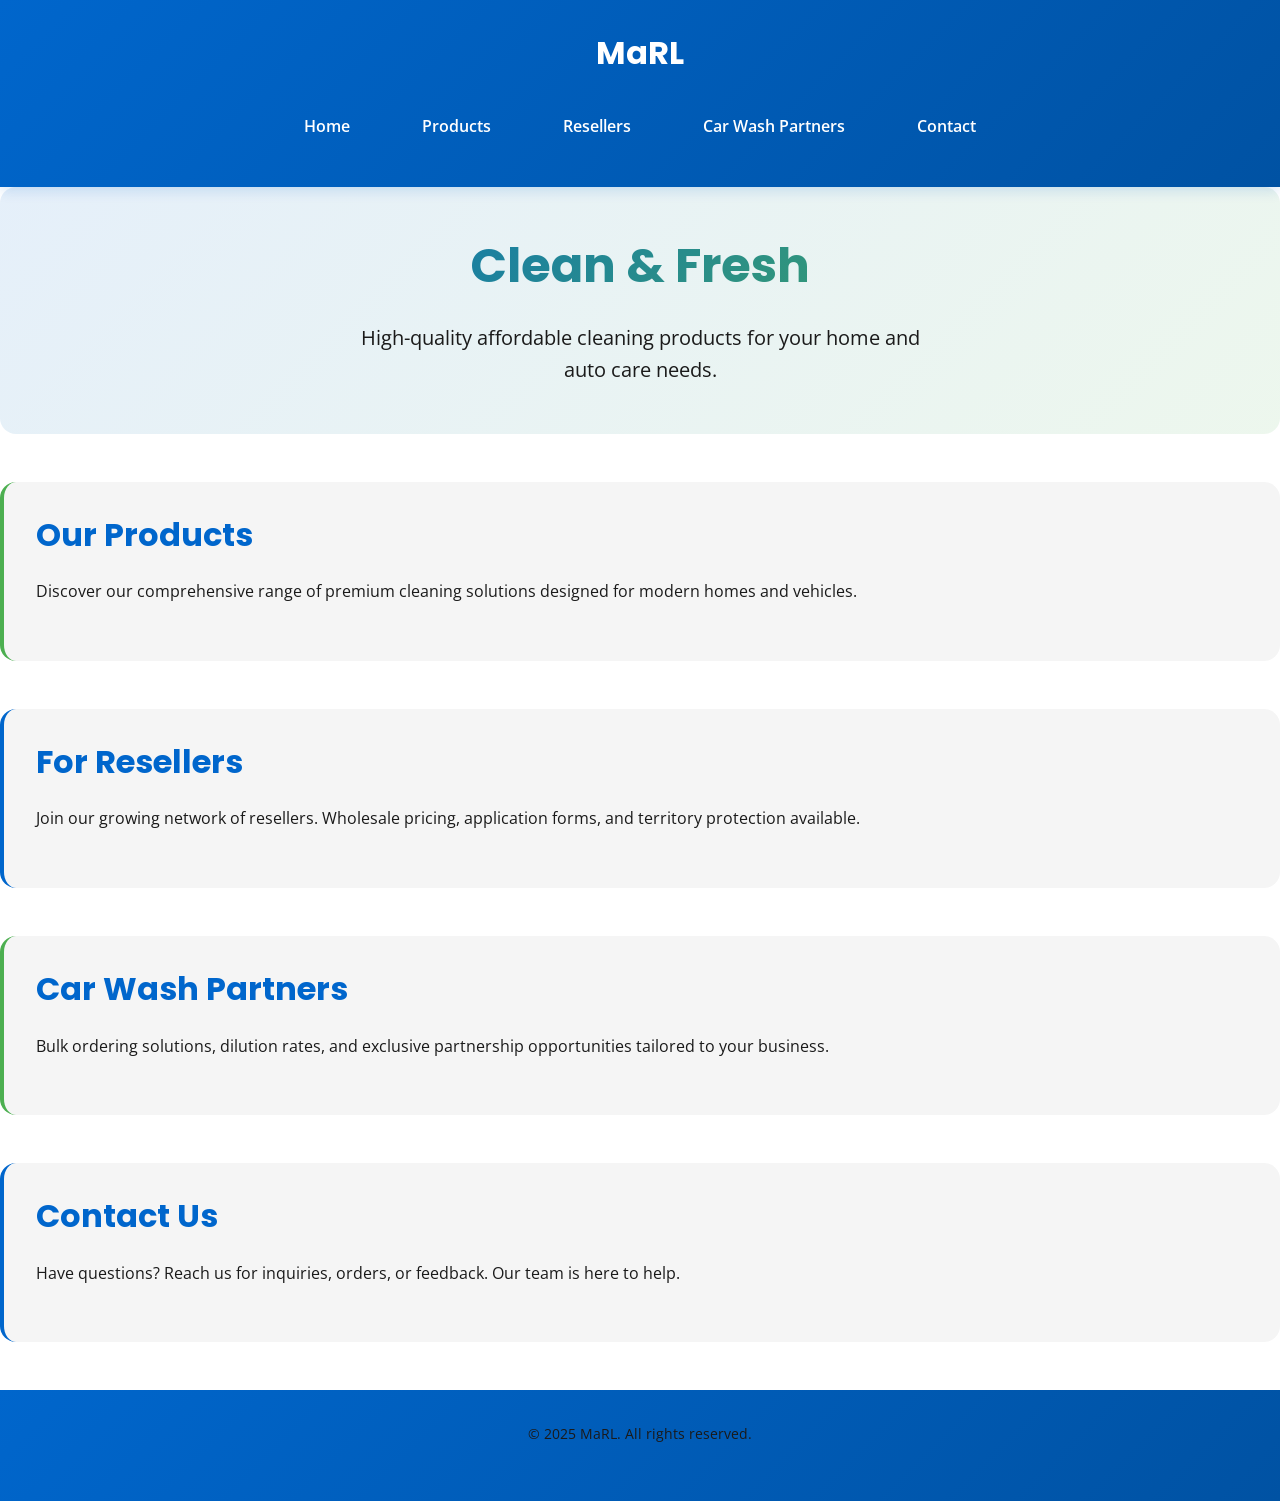
<file: index.html>
<!DOCTYPE html>
<html lang="en">
<head>
<meta charset="UTF-8" />
<meta name="viewport" content="width=device-width, initial-scale=1.0" />
<title>MaRL - Clean & Fresh</title>
<link rel="stylesheet" href="styles.css" />
<link href="https://fonts.googleapis.com/css2?family=Poppins:wght@400;600;700&family=Open+Sans:wght@400;600&display=swap" rel="stylesheet">
</head>
<body>
<header>
<h1>MaRL</h1>
<nav>
<ul>
<li><a href="index.html">Home</a></li>
<li><a href="products.html">Products</a></li>
<li><a href="resellers.html">Resellers</a></li>
<li><a href="partners.html">Car Wash Partners</a></li>
<li><a href="contact.html">Contact</a></li>
</ul>
</nav>
</header>

<!-- Hero Section -->
<section id="home">
<h2>Clean & Fresh</h2>
<p>High-quality affordable cleaning products for your home and auto care needs.</p>
</section>

<!-- Product Range -->
<section id="products">
<h2>Our Products</h2>
<p>Discover our comprehensive range of premium cleaning solutions designed for modern homes and vehicles.</p>
</section>

<!-- Resellers -->
<section id="resellers">
<h2>For Resellers</h2>
<p>Join our growing network of resellers. Wholesale pricing, application forms, and territory protection available.</p>
</section>

<!-- Car Wash Partners -->
<section id="partners">
<h2>Car Wash Partners</h2>
<p>Bulk ordering solutions, dilution rates, and exclusive partnership opportunities tailored to your business.</p>
</section>

<!-- Contact Page Link -->
<section id="contact">
<h2>Contact Us</h2>
<p>Have questions? Reach us for inquiries, orders, or feedback. Our team is here to help.</p>
</section>

<!-- Footer -->
<footer>
<p>&copy; 2025 MaRL. All rights reserved.</p>
</footer>
</body>
</html>
</file>
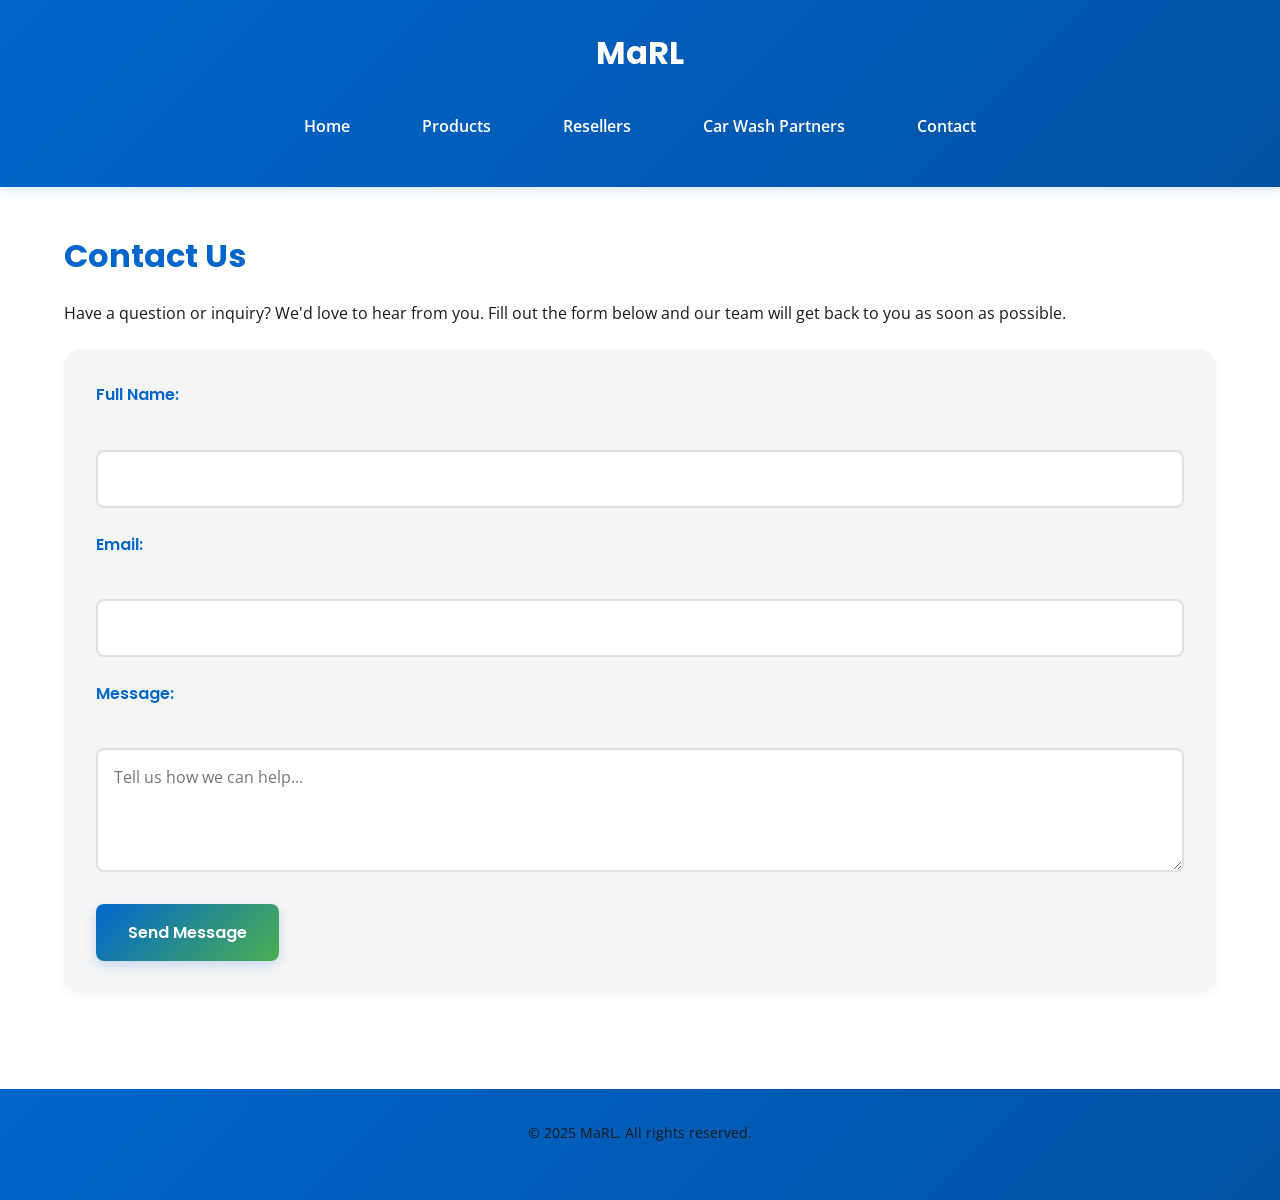
<file: contact.html>
<!DOCTYPE html>
<html lang="en">
<head>
<meta charset="UTF-8" />
<meta name="viewport" content="width=device-width, initial-scale=1.0" />
<title>Contact MaRL</title>
<link rel="stylesheet" href="styles.css" />
<link href="https://fonts.googleapis.com/css2?family=Poppins:wght@400;600;700&family=Open+Sans:wght@400;600&display=swap" rel="stylesheet">
</head>
<body>
<header>
<h1>MaRL</h1>
<nav>
<ul>
<li><a href="index.html">Home</a></li>
<li><a href="products.html">Products</a></li>
<li><a href="resellers.html">Resellers</a></li>
<li><a href="partners.html">Car Wash Partners</a></li>
<li><a href="contact.html">Contact</a></li>
</ul>
</nav>
</header>

<main>
<h2>Contact Us</h2>
<p>Have a question or inquiry? We'd love to hear from you. Fill out the form below and our team will get back to you as soon as possible.</p>
<form id="contactForm">
<label for="name">Full Name:</label><br>
<input type="text" id="name" name="name" required><br>

<label for="email">Email:</label><br>
<input type="email" id="email" name="email" required><br>

<label for="message">Message:</label><br>
<textarea id="message" name="message" rows="4" placeholder="Tell us how we can help..." required></textarea><br>

<button type="submit">Send Message</button>
</form>
</main>

<script>
document.getElementById('contactForm').addEventListener('submit', function(e) {
  e.preventDefault();
  alert('Thank you for reaching out! We will contact you soon.');
  this.reset();
});
</script>

<footer>
<p>&copy; 2025 MaRL. All rights reserved.</p>
</footer>
</body>
</html>
</file>
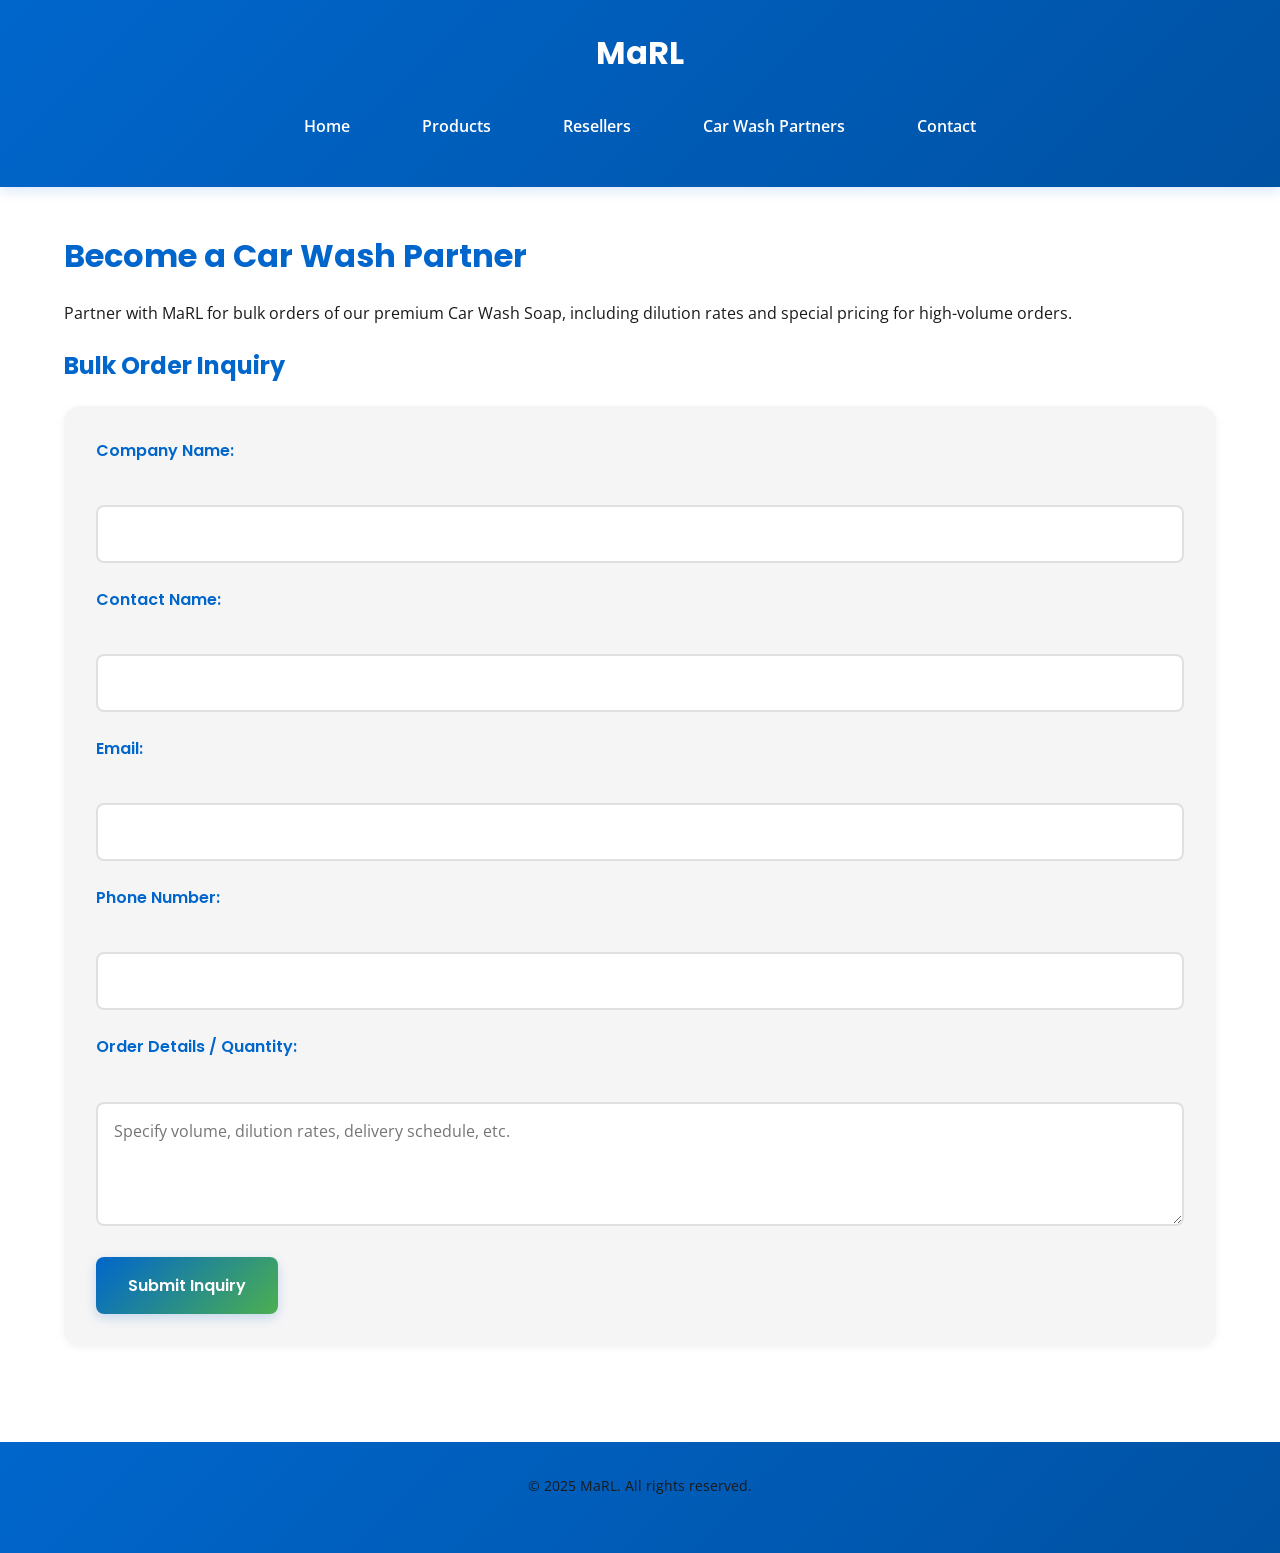
<file: partners.html>
<!DOCTYPE html>
<html lang="en">
<head>
<meta charset="UTF-8" />
<meta name="viewport" content="width=device-width, initial-scale=1.0" />
<title>Car Wash Partners - MaRL</title>
<link rel="stylesheet" href="styles.css" />
<link href="https://fonts.googleapis.com/css2?family=Poppins:wght@400;600;700&family=Open+Sans:wght@400;600&display=swap" rel="stylesheet">
</head>
<body>
<header>
<h1>MaRL</h1>
<nav>
<ul>
<li><a href="index.html">Home</a></li>
<li><a href="products.html">Products</a></li>
<li><a href="resellers.html">Resellers</a></li>
<li><a href="partners.html">Car Wash Partners</a></li>
<li><a href="contact.html">Contact</a></li>
</ul>
</nav>
</header>

<main>
<h2>Become a Car Wash Partner</h2>
<p>Partner with MaRL for bulk orders of our premium Car Wash Soap, including dilution rates and special pricing for high-volume orders.</p>

<h3>Bulk Order Inquiry</h3>
<form id="partnerForm">
<label for="companyName">Company Name:</label><br>
<input type="text" id="companyName" name="companyName" required><br>

<label for="contactName">Contact Name:</label><br>
<input type="text" id="contactName" name="contactName" required><br>

<label for="email">Email:</label><br>
<input type="email" id="email" name="email" required><br>

<label for="phone">Phone Number:</label><br>
<input type="tel" id="phone" name="phone" required><br>

<label for="orderDetails">Order Details / Quantity:</label><br>
<textarea id="orderDetails" name="orderDetails" rows="4" placeholder="Specify volume, dilution rates, delivery schedule, etc." required></textarea><br>

<button type="submit">Submit Inquiry</button>
</form>
</main>

<script>
document.getElementById('partnerForm').addEventListener('submit', function(e) {
  e.preventDefault();
  alert('Thank you for your inquiry! Our team will contact you soon.');
  this.reset();
});
</script>

<footer>
<p>&copy; 2025 MaRL. All rights reserved.</p>
</footer>
</body>
</html>
</file>
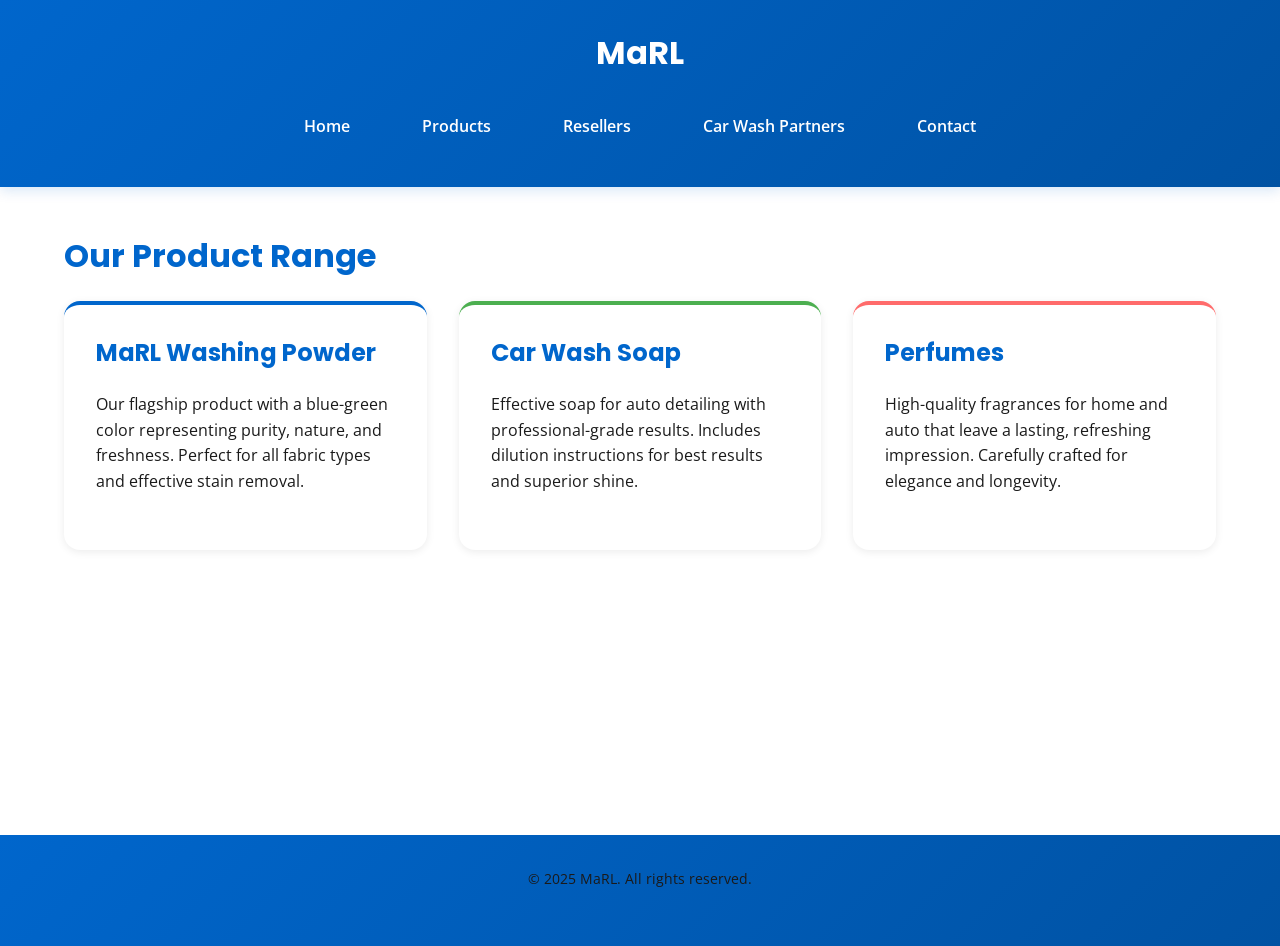
<file: products.html>
<!DOCTYPE html>
<html lang="en">
<head>
<meta charset="UTF-8" />
<meta name="viewport" content="width=device-width, initial-scale=1.0" />
<title>MaRL Products</title>
<link rel="stylesheet" href="styles.css" />
<link href="https://fonts.googleapis.com/css2?family=Poppins:wght@400;600;700&family=Open+Sans:wght@400;600&display=swap" rel="stylesheet">
</head>
<body>
<header>
<h1>MaRL</h1>
<nav>
<ul>
<li><a href="index.html">Home</a></li>
<li><a href="products.html">Products</a></li>
<li><a href="resellers.html">Resellers</a></li>
<li><a href="partners.html">Car Wash Partners</a></li>
<li><a href="contact.html">Contact</a></li>
</ul>
</nav>
</header>

<main>
<h2>Our Product Range</h2>
<div class="products-grid">
<div class="product-card">
<h3>MaRL Washing Powder</h3>
<p>Our flagship product with a blue-green color representing purity, nature, and freshness. Perfect for all fabric types and effective stain removal.</p>
</div>
<div class="product-card">
<h3>Car Wash Soap</h3>
<p>Effective soap for auto detailing with professional-grade results. Includes dilution instructions for best results and superior shine.</p>
</div>
<div class="product-card">
<h3>Perfumes</h3>
<p>High-quality fragrances for home and auto that leave a lasting, refreshing impression. Carefully crafted for elegance and longevity.</p>
</div>
</div>
</main>

<footer>
<p>&copy; 2025 MaRL. All rights reserved.</p>
</footer>
</body>
</html>
</file>
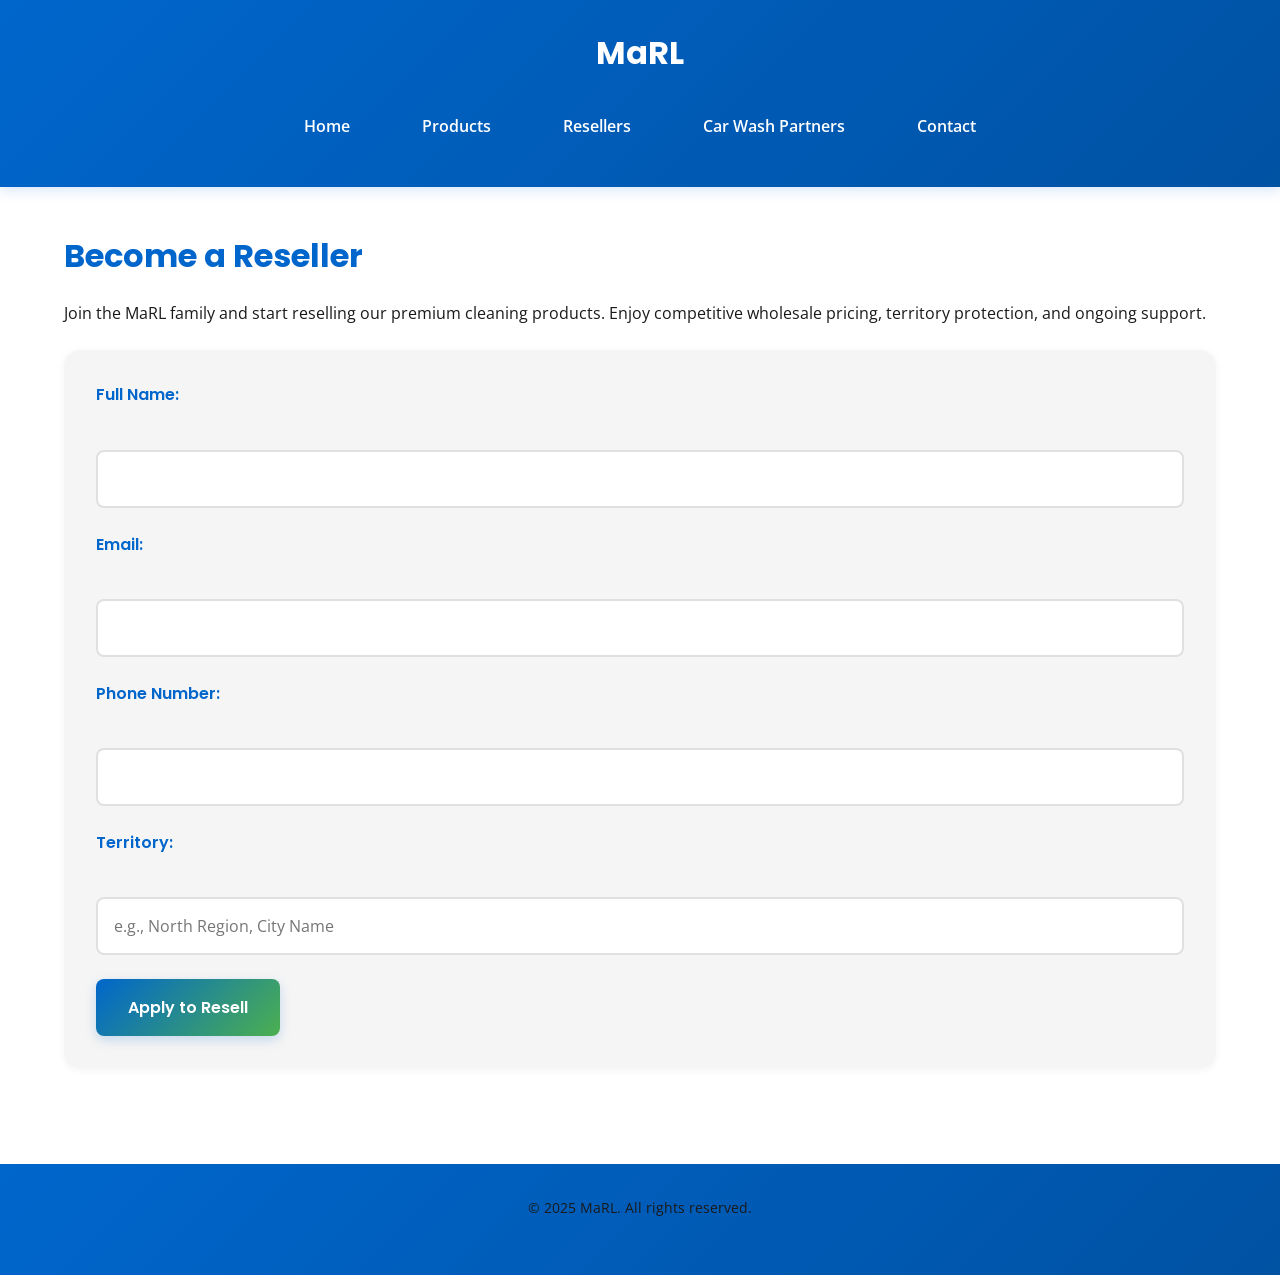
<file: resellers.html>
<!DOCTYPE html>
<html lang="en">
<head>
<meta charset="UTF-8" />
<meta name="viewport" content="width=device-width, initial-scale=1.0" />
<title>Reseller Application - MaRL</title>
<link rel="stylesheet" href="styles.css" />
<link href="https://fonts.googleapis.com/css2?family=Poppins:wght@400;600;700&family=Open+Sans:wght@400;600&display=swap" rel="stylesheet">
</head>
<body>
<header>
<h1>MaRL</h1>
<nav>
<ul>
<li><a href="index.html">Home</a></li>
<li><a href="products.html">Products</a></li>
<li><a href="resellers.html">Resellers</a></li>
<li><a href="partners.html">Car Wash Partners</a></li>
<li><a href="contact.html">Contact</a></li>
</ul>
</nav>
</header>

<main>
<h2>Become a Reseller</h2>
<p>Join the MaRL family and start reselling our premium cleaning products. Enjoy competitive wholesale pricing, territory protection, and ongoing support.</p>
<form id="resellerForm">
<label for="name">Full Name:</label><br>
<input type="text" id="name" name="name" required><br>

<label for="email">Email:</label><br>
<input type="email" id="email" name="email" required><br>

<label for="phone">Phone Number:</label><br>
<input type="tel" id="phone" name="phone" required><br>

<label for="territory">Territory:</label><br>
<input type="text" id="territory" name="territory" placeholder="e.g., North Region, City Name" required><br>

<button type="submit">Apply to Resell</button>
</form>
</main>

<script>
document.getElementById('resellerForm').addEventListener('submit', function(e) {
  e.preventDefault();
  alert('Thank you for applying! We will contact you soon.');
  this.reset();
});
</script>

<footer>
<p>&copy; 2025 MaRL. All rights reserved.</p>
</footer>
</body>
</html>
</file>
<file: styles.css>
/* MaRL Stylesheet - Design System */

/* ===========================
   VARIABLES & DESIGN TOKENS
   =========================== */
:root {
  --color-primary: #0066CC;
  --color-secondary: #4CAF50;
  --color-accent: #FFFFFF;
  --color-dark: #1a1a1a;
  --color-light-gray: #f5f5f5;
  --color-border: #e0e0e0;
  
  --font-heading: 'Poppins', sans-serif;
  --font-body: 'Open Sans', sans-serif;
  
  --spacing-xs: 0.5rem;
  --spacing-sm: 1rem;
  --spacing-md: 1.5rem;
  --spacing-lg: 2rem;
  --spacing-xl: 3rem;
  
  --border-radius: 8px;
  --border-radius-lg: 16px;
  --transition-speed: 0.3s;
}

/* ===========================
   GLOBAL RESET & BASE STYLES
   =========================== */
* {
  margin: 0;
  padding: 0;
  box-sizing: border-box;
}

html {
  scroll-behavior: smooth;
}

body {
  font-family: var(--font-body);
  color: var(--color-dark);
  background-color: var(--color-accent);
  line-height: 1.6;
}

/* ===========================
   TYPOGRAPHY
   =========================== */
h1, h2, h3, h4, h5, h6 {
  font-family: var(--font-heading);
  font-weight: 700;
  line-height: 1.3;
  margin-bottom: var(--spacing-md);
  color: var(--color-primary);
}

h1 {
  font-size: 2.5rem;
}

h2 {
  font-size: 2rem;
}

h3 {
  font-size: 1.5rem;
}

p {
  margin-bottom: var(--spacing-md);
  color: var(--color-dark);
}

a {
  color: var(--color-primary);
  text-decoration: none;
  transition: color var(--transition-speed) ease;
}

a:hover {
  color: var(--color-secondary);
}

/* ===========================
   HEADER & NAVIGATION
   =========================== */
header {
  background: linear-gradient(135deg, var(--color-primary) 0%, #0052a3 100%);
  color: var(--color-accent);
  padding: var(--spacing-lg) var(--spacing-md);
  box-shadow: 0 4px 12px rgba(0, 102, 204, 0.15);
  position: sticky;
  top: 0;
  z-index: 100;
}

header h1 {
  color: var(--color-accent);
  margin-bottom: var(--spacing-md);
  font-size: 2rem;
  text-align: center;
}

nav ul {
  list-style: none;
  display: flex;
  flex-wrap: wrap;
  justify-content: center;
  gap: var(--spacing-md);
}

nav a {
  color: var(--color-accent);
  font-weight: 600;
  padding: var(--spacing-sm) var(--spacing-md);
  border-radius: var(--border-radius);
  transition: all var(--transition-speed) ease;
  display: inline-block;
}

nav a:hover {
  color: var(--color-secondary);
  background-color: rgba(255, 255, 255, 0.1);
}

/* ===========================
   MAIN CONTENT & SECTIONS
   =========================== */
main {
  max-width: 1200px;
  margin: 0 auto;
  padding: var(--spacing-xl) var(--spacing-md);
  min-height: calc(100vh - 300px);
}

section {
  margin-bottom: var(--spacing-xl);
  padding: var(--spacing-lg);
  background: var(--color-light-gray);
  border-radius: var(--border-radius-lg);
  border-left: 4px solid var(--color-secondary);
  animation: slideInUp 0.6s ease;
}

section:nth-child(even) {
  border-left-color: var(--color-primary);
}

@keyframes slideInUp {
  from {
    opacity: 0;
    transform: translateY(20px);
  }
  to {
    opacity: 1;
    transform: translateY(0);
  }
}

/* ===========================
   FORMS
   =========================== */
form {
  background: var(--color-light-gray);
  padding: var(--spacing-lg);
  border-radius: var(--border-radius-lg);
  box-shadow: 0 2px 8px rgba(0, 0, 0, 0.05);
}

label {
  display: block;
  margin-bottom: var(--spacing-sm);
  font-weight: 600;
  color: var(--color-primary);
  font-family: var(--font-heading);
}

input,
textarea,
select {
  width: 100%;
  padding: var(--spacing-sm);
  margin-bottom: var(--spacing-md);
  border: 2px solid var(--color-border);
  border-radius: var(--border-radius);
  font-family: var(--font-body);
  font-size: 1rem;
  transition: border-color var(--transition-speed) ease;
}

input:focus,
textarea:focus,
select:focus {
  outline: none;
  border-color: var(--color-primary);
  box-shadow: 0 0 0 3px rgba(0, 102, 204, 0.1);
}

textarea {
  resize: vertical;
  min-height: 120px;
}

button {
  background: linear-gradient(135deg, var(--color-primary) 0%, var(--color-secondary) 100%);
  color: var(--color-accent);
  padding: var(--spacing-sm) var(--spacing-lg);
  border: none;
  border-radius: var(--border-radius);
  font-family: var(--font-heading);
  font-weight: 600;
  font-size: 1rem;
  cursor: pointer;
  transition: all var(--transition-speed) ease;
  box-shadow: 0 4px 12px rgba(0, 102, 204, 0.2);
}

button:hover {
  transform: translateY(-2px);
  box-shadow: 0 6px 20px rgba(0, 102, 204, 0.3);
}

button:active {
  transform: translateY(0);
}

/* ===========================
   PRODUCT CARDS
   =========================== */
.product-card,
.info-card {
  background: var(--color-accent);
  padding: var(--spacing-lg);
  border-radius: var(--border-radius-lg);
  box-shadow: 0 2px 8px rgba(0, 0, 0, 0.08);
  border-top: 4px solid var(--color-primary);
  transition: all var(--transition-speed) ease;
  margin-bottom: var(--spacing-lg);
}

.product-card:hover,
.info-card:hover {
  transform: translateY(-5px);
  box-shadow: 0 8px 20px rgba(0, 102, 204, 0.15);
}

.product-card:nth-child(2) {
  border-top-color: var(--color-secondary);
}

.product-card:nth-child(3) {
  border-top-color: #FF6B6B;
}

.products-grid {
  display: grid;
  grid-template-columns: repeat(auto-fit, minmax(280px, 1fr));
  gap: var(--spacing-lg);
  margin-bottom: var(--spacing-xl);
}

/* ===========================
   FOOTER
   =========================== */
footer {
  background: linear-gradient(135deg, var(--color-primary) 0%, #0052a3 100%);
  color: var(--color-accent);
  text-align: center;
  padding: var(--spacing-lg);
  margin-top: var(--spacing-xl);
  font-size: 0.9rem;
}

/* ===========================
   HERO SECTION
   =========================== */
#home {
  background: linear-gradient(135deg, rgba(0, 102, 204, 0.1) 0%, rgba(76, 175, 80, 0.1) 100%);
  text-align: center;
  padding: var(--spacing-xl);
  border: none;
  border-radius: var(--border-radius-lg);
}

#home h2 {
  font-size: 3rem;
  background: linear-gradient(135deg, var(--color-primary) 0%, var(--color-secondary) 100%);
  -webkit-background-clip: text;
  -webkit-text-fill-color: transparent;
  background-clip: text;
  margin-bottom: var(--spacing-md);
}

#home p {
  font-size: 1.25rem;
  color: var(--color-dark);
  max-width: 600px;
  margin: 0 auto;
}

/* ===========================
   RESPONSIVE DESIGN
   =========================== */
@media (max-width: 768px) {
  h1 {
    font-size: 1.75rem;
  }

  h2 {
    font-size: 1.5rem;
  }

  h3 {
    font-size: 1.25rem;
  }

  nav ul {
    flex-direction: column;
    gap: var(--spacing-sm);
  }

  nav a {
    width: 100%;
    text-align: center;
  }

  main {
    padding: var(--spacing-lg) var(--spacing-sm);
  }

  section {
    padding: var(--spacing-md);
  }

  #home h2 {
    font-size: 2rem;
  }

  #home p {
    font-size: 1rem;
  }

  .products-grid {
    grid-template-columns: 1fr;
  }

  form {
    padding: var(--spacing-md);
  }

  button {
    width: 100%;
  }
}

@media (max-width: 480px) {
  :root {
    --spacing-lg: 1.5rem;
    --spacing-xl: 2rem;
  }

  header {
    padding: var(--spacing-md);
  }

  header h1 {
    font-size: 1.5rem;
  }

  h1 {
    font-size: 1.5rem;
  }

  h2 {
    font-size: 1.25rem;
  }

  nav ul {
    gap: var(--spacing-xs);
  }

  nav a {
    padding: var(--spacing-xs) var(--spacing-sm);
    font-size: 0.9rem;
  }

  main {
    padding: var(--spacing-md) var(--spacing-sm);
  }

  section {
    padding: var(--spacing-md) var(--spacing-sm);
  }

  input,
  textarea,
  select {
    padding: 0.75rem;
  }

  button {
    padding: 0.75rem var(--spacing-md);
  }
}

/* ===========================
   ACCESSIBILITY
   =========================== */
@media (prefers-reduced-motion: reduce) {
  * {
    animation-duration: 0.01ms !important;
    animation-iteration-count: 1 !important;
    transition-duration: 0.01ms !important;
  }
}

/* ===========================
   UTILITY CLASSES
   =========================== */
.text-center {
  text-align: center;
}

.text-secondary {
  color: var(--color-secondary);
}

.mt-lg {
  margin-top: var(--spacing-lg);
}

.mb-lg {
  margin-bottom: var(--spacing-lg);
}

.p-lg {
  padding: var(--spacing-lg);
}
</file>
